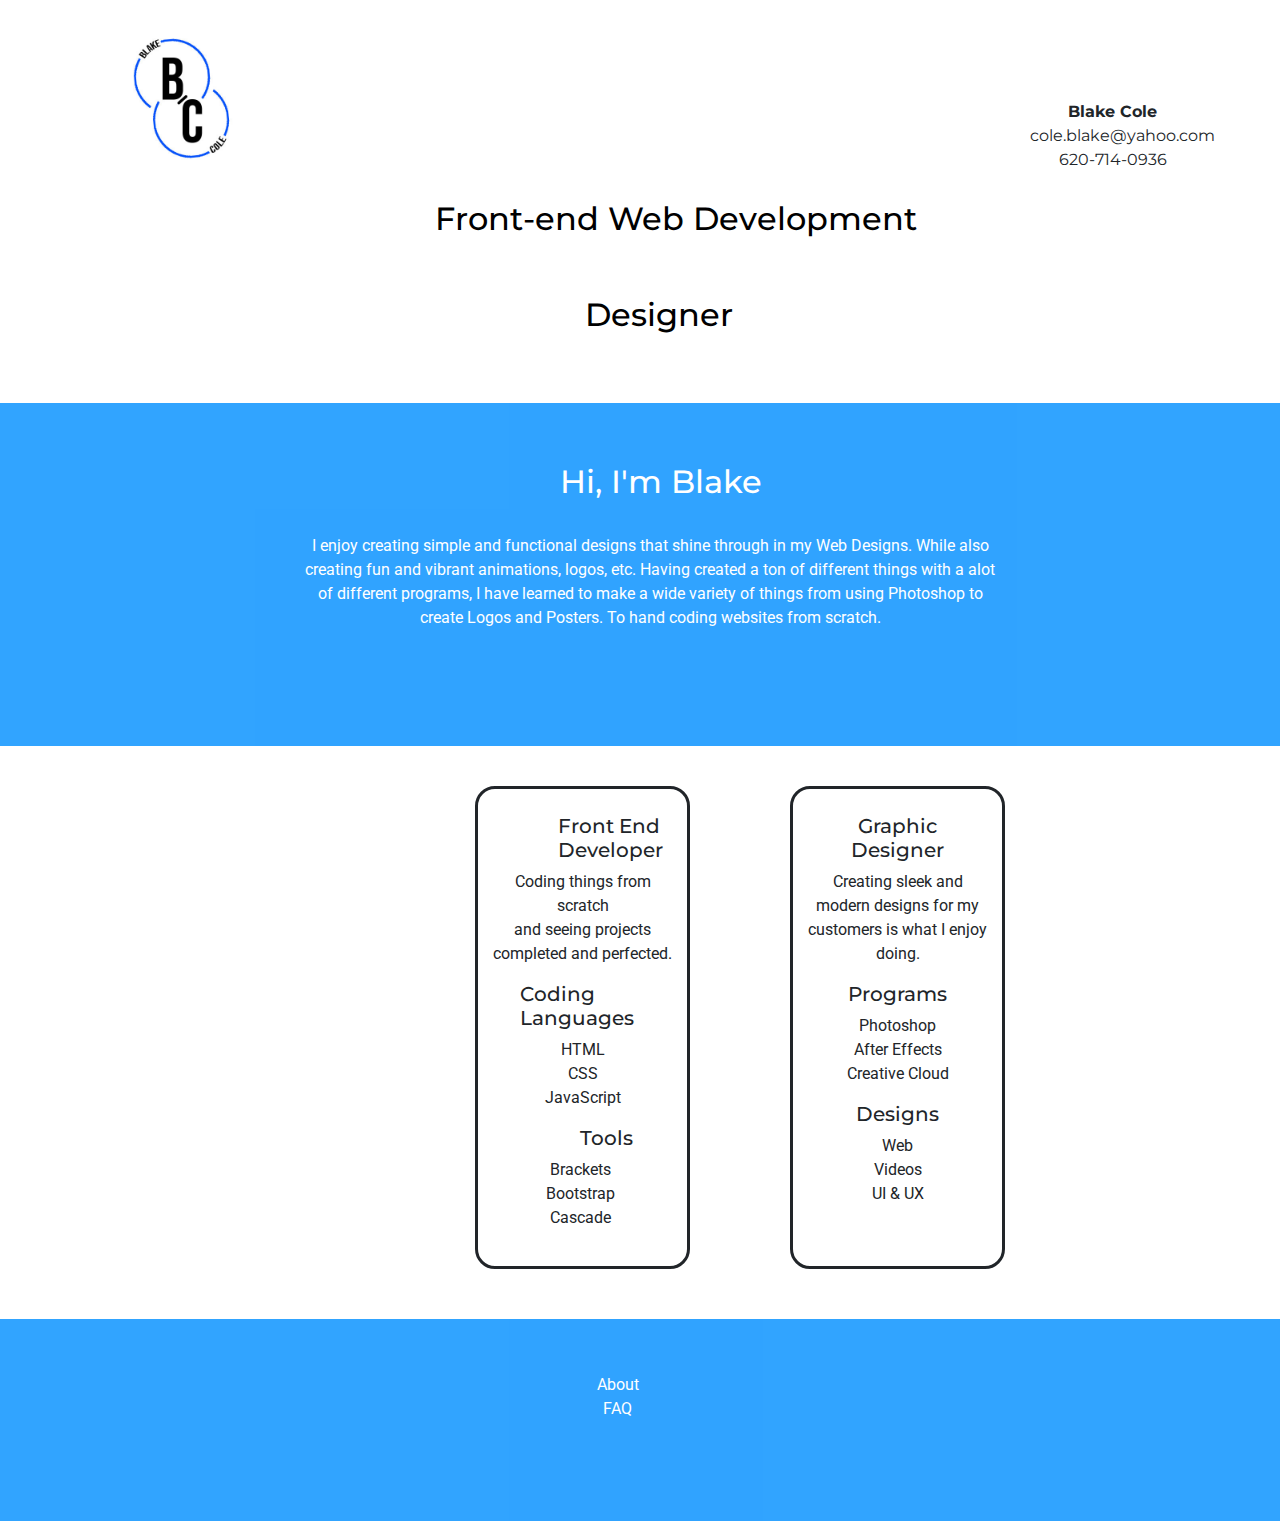
<file: my-site/index.html>
<!DOCTYPE html>
<html lang="en">

<head>
    <!-- Required meta tags -->
    <meta charset="utf-8">
    <meta name="viewport" content="width=device-width, initial-scale=1, shrink-to-fit=no">
    <meta name="description" content="Your Description Goes Here">
    <link rel="icon" href="images/favicon.png" type="image/png" sizes="32x32">
    <link rel="stylesheet" href="css/bootstrap.css">
    <link rel="stylesheet" href="css/styles.css">
    <link rel="stylesheet" href="https://use.fontawesome.com/releases/v5.7.2/css/all.css" integrity="sha384-fnmOCqbTlWIlj8LyTjo7mOUStjsKC4pOpQbqyi7RrhN7udi9RwhKkMHpvLbHG9Sr" crossorigin="anonymous">
    <link href="https://fonts.googleapis.com/css2?family=Montserrat&family=Roboto&display=swap" rel="stylesheet">

    <title>Blake Cole</title>
</head>

<body>

    <!--Begin Header-->
    <div id="header-bkgd">
        <div class="container">
            <div class="row">
                <section class="col-md-6">

                    <div>
                        <a href="index.html">
                            <img id="Logo" src="images/blake_cole_logo.jpg" alt="Blake Cole Logo">
                        </a>
                    </div>
                </section>
                <section class="col-md-6">
                    <div>
                        <nav>
                            
                            <p class="contact-me"><b>Blake Cole </b><br>cole.blake@yahoo.com <br>
                              620-714-0936</p>
                        </nav>
                    </div>
                </section>
            </div>

        </div>






    </div>
    <!--End Header-->
    <!--Begin Content-->
    <!-- <div class="container">
        <div class="row">
            <section class="col-md-12">
                
            </section>
        </div>
    </div>-->

    <div class="container">
        <div class="row">
            <section class="col-md-12">
                <h2> <a href="page-01.html"> Front-end Web Development</a></h2>
            </section>
        </div>
    </div>

    <div class="container">
        <div class="row">
            <section class="col-md-12">
                <h2 id="designer-id"> <a href="page-02.html"> Designer</a></h2>
            </section>
        </div>
    </div>

    <div id="description-block">
        <div class="container">
            <div class="row" class>

                <section class="col-md-12">
                    <h2 class="top-header">Hi, I'm Blake</h2>
                </section>
            </div>
        </div>

        <div class="container">
            <div class="row">
                <section class="col-md-12">
                    <p class="my-description">I enjoy creating simple and functional designs that shine through in my Web Designs. While also creating fun and vibrant animations, logos, etc. Having created a ton of different things with a alot of different programs, I have learned to make a wide variety of things from using Photoshop to create Logos and Posters. To hand coding websites from scratch. </p>
                </section>
            </div>
        </div>
    </div>
<!--
    <div class="container">
        <div class="row">
            <section class="col-md-12">
                <h2 class="second-header">Projects</h2>
            </section>
        </div>
    </div>


    <div class="row" id="project-row-1">
        <div class="column"><a href="page-03.html"><img src="images/Pictures-1/Family-Video-Front.jpg" class="project-1" alt="Project 1"></a> </div>
        
        
      <div class="column"><a href="page-03.html"><img src="images/Pictures-1/Gym-Front.jpg" class="project-1" alt="Project 1"></a> </div>
        <div class="column"><a target="_blank" href="https://www.sacredheartfrontenac.com/"><img src="images/Pictures-1/Sacred-Heart-Front-Picture.jpg" class="project-1" alt="Project 1"></a> </div>
        
    </div>
-->

  

    <div class="row" id="both-columns">
        <div class="col-md-2" id="left-column">
            <h5 class="left-column-header-1">Front End Developer</h5>
            <p class="left-column-body-text">Coding things from scratch <br>
                and seeing projects completed and perfected.</p>
            <h5 class="left-column-header-2">Coding Languages</h5>
            <p class="left-column-body-text-2">HTML <br>
                CSS <br> JavaScript</p>

            <h5 class="left-column-header-3">Tools</h5>
            <p class="left-column-body-text-3">Brackets <br> Bootstrap <br> Cascade</p>
        </div>
        <div class="col-md-2" id="right-column">
            <h5 class="right-column-header-text-1">Graphic<br>Designer</h5>
            <p class="right-column-body-text">Creating sleek and modern designs for my customers is what I enjoy doing.</p>
            <h5 class="right-column-header-2">Programs</h5>
            <p class="right-column-body-text-2">Photoshop <br>
                After Effects <br> Creative Cloud</p>

            <h5 class="right-column-header-3">Designs</h5>
            <p class="right-column-body-text-3">Web <br> Videos <br> UI &amp; UX </p>
        </div>
    </div>
<!--
    <div class="container">
        <div class="row">
            <section class="col-md-12">
                <a href="page-02.html" class="button">Work with me</a>
            </section>
        </div>
    </div>
-->

    <!--End Content-->
    <!--Begin Footer-->
    <footer class="footer-bkgd" id="footer-selector">
        <div class="container">
            <div class="row">
                <section class="col-md-12">
                    <div id="footer-credits-right">
                        <i class="fab fa-facebook-f"></i>
                        <i class="fab fa-twitter"></i>
                        <i class="fab fa-instagram"></i>
                    </div>

                    <div id="footer-credits-right-2">
                        <a href="page-02.html" class="footer-links"><br>About</a>
                        <a href="page-03.html" class="footer-links"><br>FAQ</a>
                        <a href="page-02.html" class="footer-links"><br></a><br>

                    </div>

                    <!--                 <div id="footer-credits-middle">
                        <a href="page-04.html">Information</a>
                        <a href="page-03.html">Members</a>
                        <a href="page-02.html">Benefits</a>

                    </div>-->
                </section>
                <section class="col-md-12">
                    <div id="footer-credits-left">

                        <p></p>

                    </div>

                    <div id="footer-credits-right">


                    </div>
                </section>

                <section class="col-md-12">
                    <div id="footer-credits-left">

                    </div>

                    <div id="footer-credits-right">


                    </div>
                </section>
            </div>
        </div>
    </footer>

    <!-- JavaScript -->
    <!-- jQuery first, then Popper.js, then Bootstrap JS, then Your Own Script -->
    <script src="js/jquery-3.3.1.min.js"></script>
    <script src="js/popper.min.js"></script>
    <script src="js/bootstrap.min.js"></script>
    <script src="js/script.js"></script>
</body>

</html>
</file>
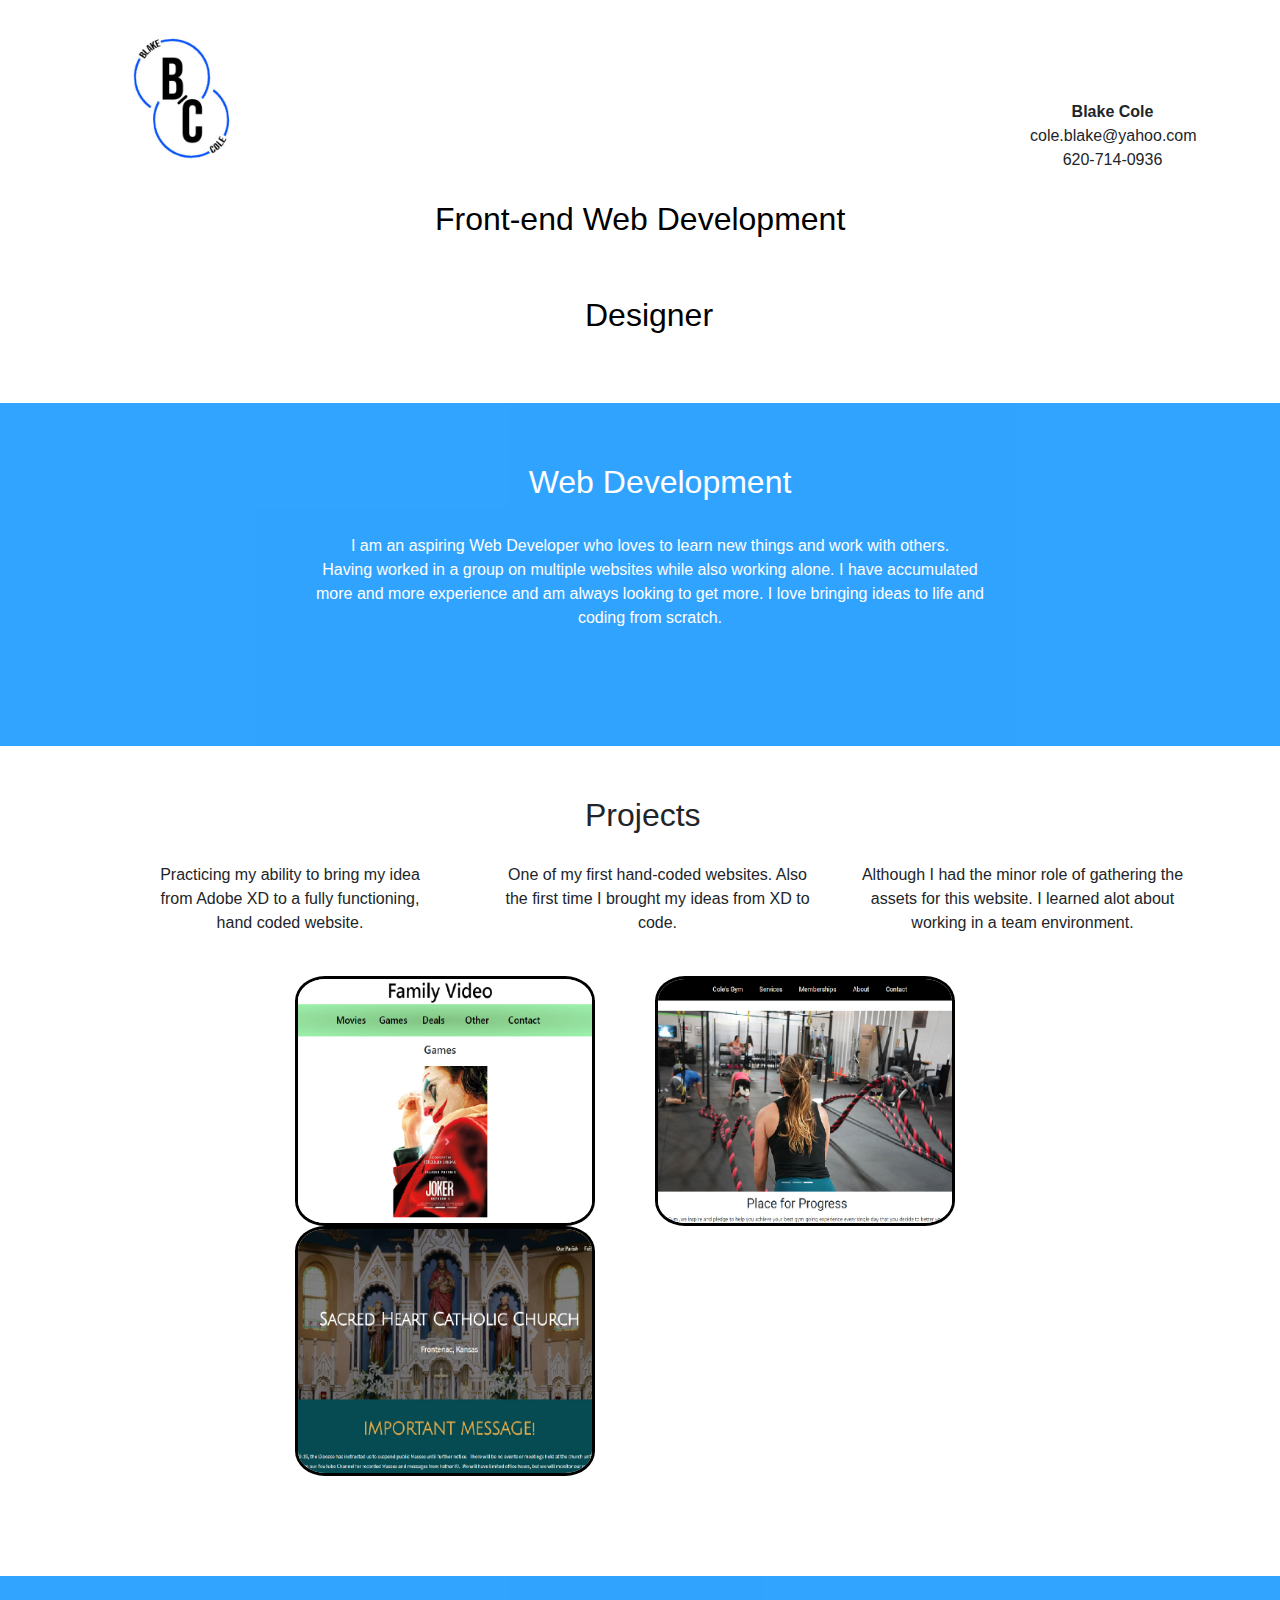
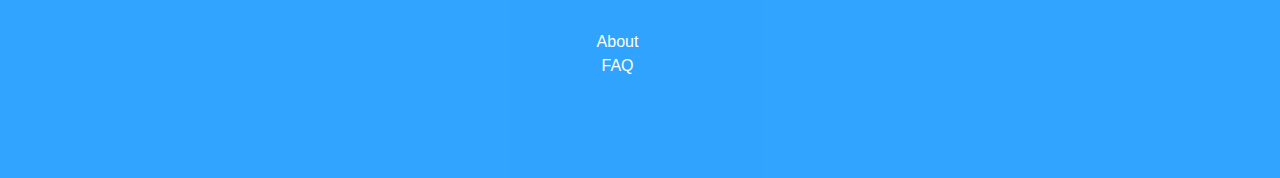
<file: my-site/page-01.html>
<!DOCTYPE html>
<html lang="en">

<head>
    <!-- Required meta tags -->
    <meta charset="utf-8">
    <meta name="viewport" content="width=device-width, initial-scale=1, shrink-to-fit=no">
    <meta name="description" content="Your Description Goes Here">
    <link rel="icon" href="images/favicon.png" type="image/png" sizes="32x32">
    <link rel="stylesheet" href="css/bootstrap.css">
    <link rel="stylesheet" href="css/styles.css">
    <link rel="stylesheet" href="https://use.fontawesome.com/releases/v5.7.2/css/all.css" integrity="sha384-fnmOCqbTlWIlj8LyTjo7mOUStjsKC4pOpQbqyi7RrhN7udi9RwhKkMHpvLbHG9Sr" crossorigin="anonymous">
    <title>Blake Cole</title>
</head>

<body>

    <!--Begin Header-->
    <div id="header-bkgd">
        <div class="container">
            <div class="row">
                <section class="col-md-6">

                    <div>
                        <a href="index.html">
                            <img id="Logo" src="images/blake_cole_logo.jpg" alt="Blake Cole Logo">
                        </a>
                    </div>
                </section>
               <section class="col-md-6">
                    <div>
                        <nav>
                            <p class="contact-me"><b>Blake Cole </b>cole.blake@yahoo.com <br>
                              620-714-0936</p>
                        </nav>
                    </div>
                </section>
            </div>









        </div>






    </div>
    <!--End Header-->
    <!--Begin Content-->
    <!-- <div class="container">
        <div class="row">
            <section class="col-md-12">
                
            </section>
        </div>
    </div>-->

    <div class="container">
        <div class="row">
            <section class="col-md-12">
                <h2> <a href="page-01.html"> Front-end Web Development</a></h2>
            </section>
        </div>
    </div>

    <div class="container">
        <div class="row">
            <section class="col-md-12">
                <h2 id="designer-id"> <a href="page-02.html"> Designer</a></h2>
            </section>
        </div>
    </div>

    <div id="description-block">
        <div class="container">
            <div class="row" class>

                <section class="col-md-12">
                    <h2 class="top-header-page-2">Web Development</h2>
                </section>
            </div>
        </div>

        <div class="container">
            <div class="row">
                <section class="col-md-12">
                    <p class="my-description">I am an aspiring Web Developer who loves to learn new things and work with others. <br>Having worked in a group on multiple websites while also working alone. I have accumulated more and more experience and am always looking to get more. I love bringing ideas to life and coding from scratch.</p>
                </section>
            </div>
        </div>
    </div>
    <div class="container">
        <div class="row">
            <section class="col-md-12">
                <h2 class="second-header">Projects</h2>
            </section>
        </div>
    </div>

    <div class="container">
        <div class="row">
            <section class="col-md-4" id="web-description-text-1">
                <p>Practicing my ability to bring my idea from Adobe XD to a fully functioning,<br>hand coded website.</p>
            </section>
            <section class="col-md-4" id="web-description-text-2">
                <p>One of my first hand-coded websites. Also  the first time I brought my ideas from XD to code.</p>
            </section>
            <section class="col-md-4" id="web-description-text-3">
                <p>Although I had the minor role of gathering the assets for this website. I learned alot about working in a team environment.</p>
            </section>
        </div>
    </div>


    <div class="row" id="project-row-1">
        <div class="column"><a href="page-03.html"><img src="images/Pictures-1/Family-Video-Front.jpg" class="project-1" alt="Project 1"></a> </div>


        <div class="column"><a href="page-04.html"><img src="images/Pictures-1/Gym-Front.jpg" class="project-1" alt="Project 1"></a> </div>
        <div class="column"><a target="_blank" href="https://www.sacredheartfrontenac.com/"><img src="images/Pictures-1/Sacred-Heart-Front-Picture.jpg" class="project-1" alt="Project 1"></a> </div>

    </div>


    <!--
    <div class="row" id="both-columns">
        <div class="col-md-2" id="left-column">
            <h5 class="left-column-header-1">Front End Developer</h5>
            <p class="left-column-body-text">Coding things from scratch <br>
                and seeing projects completed and perfected.</p>
            <h5 class="left-column-header-2">Coding Languages</h5>
            <p class="left-column-body-text-2">HTML <br>
                CSS <br> JavaScript</p>

            <h5 class="left-column-header-3">Tools</h5>
            <p class="left-column-body-text-3">Brackets <br> Bootstrap <br> Cascade</p>
        </div>
        <div class="col-md-2" id="right-column">
            <h5 class="right-column-header-text-1">Graphic Designer</h5>
            <p class="right-column-body-text">Creating sleek and modern designs for my customers is what I enjoy doing.</p>
            <h5 class="right-column-header-2">Programs</h5>
            <p class="right-column-body-text-2">Photoshop <br>
                Illustrator <br> Creative Cloud</p>

            <h5 class="right-column-header-3">Designs</h5>
            <p class="right-column-body-text-3">Web <br> Logos <br> UI &amp; UX </p>
        </div>
    </div>
    <div class="container">
        <div class="row">
            <section class="col-md-12">
                <a href="page-02.html" class="button">Work with me</a>
            </section>
        </div>
    </div>
-->

    <!--End Content-->
    <!--Begin Footer-->
    <footer class="footer-bkgd" id="footer-selector">
        <div class="container">
            <div class="row">
                <section class="col-md-12">
                    <div id="footer-credits-right">
                        <i class="fab fa-facebook-f"></i>
                        <i class="fab fa-twitter"></i>
                        <i class="fab fa-instagram"></i>
                    </div>

                    <div id="footer-credits-right-2">
                        <a href="page-02.html" class="footer-links"><br>About</a>
                        <a href="page-03.html" class="footer-links"><br>FAQ</a>
                        <a href="page-02.html" class="footer-links"><br></a><br>

                    </div>

                    <!--                 <div id="footer-credits-middle">
                        <a href="page-04.html">Information</a>
                        <a href="page-03.html">Members</a>
                        <a href="page-02.html">Benefits</a>

                    </div>-->
                </section>
                <section class="col-md-12">
                    <div id="footer-credits-left">

                        <p></p>

                    </div>

                    <div id="footer-credits-right">


                    </div>
                </section>

                <section class="col-md-12">
                    <div id="footer-credits-left">

                    </div>

                    <div id="footer-credits-right">


                    </div>
                </section>
            </div>
        </div>
    </footer>

    <!-- JavaScript -->
    <!-- jQuery first, then Popper.js, then Bootstrap JS, then Your Own Script -->
    <script src="js/jquery-3.3.1.min.js"></script>
    <script src="js/popper.min.js"></script>
    <script src="js/bootstrap.min.js"></script>
    <script src="js/script.js"></script>
</body>

</html>
</file>
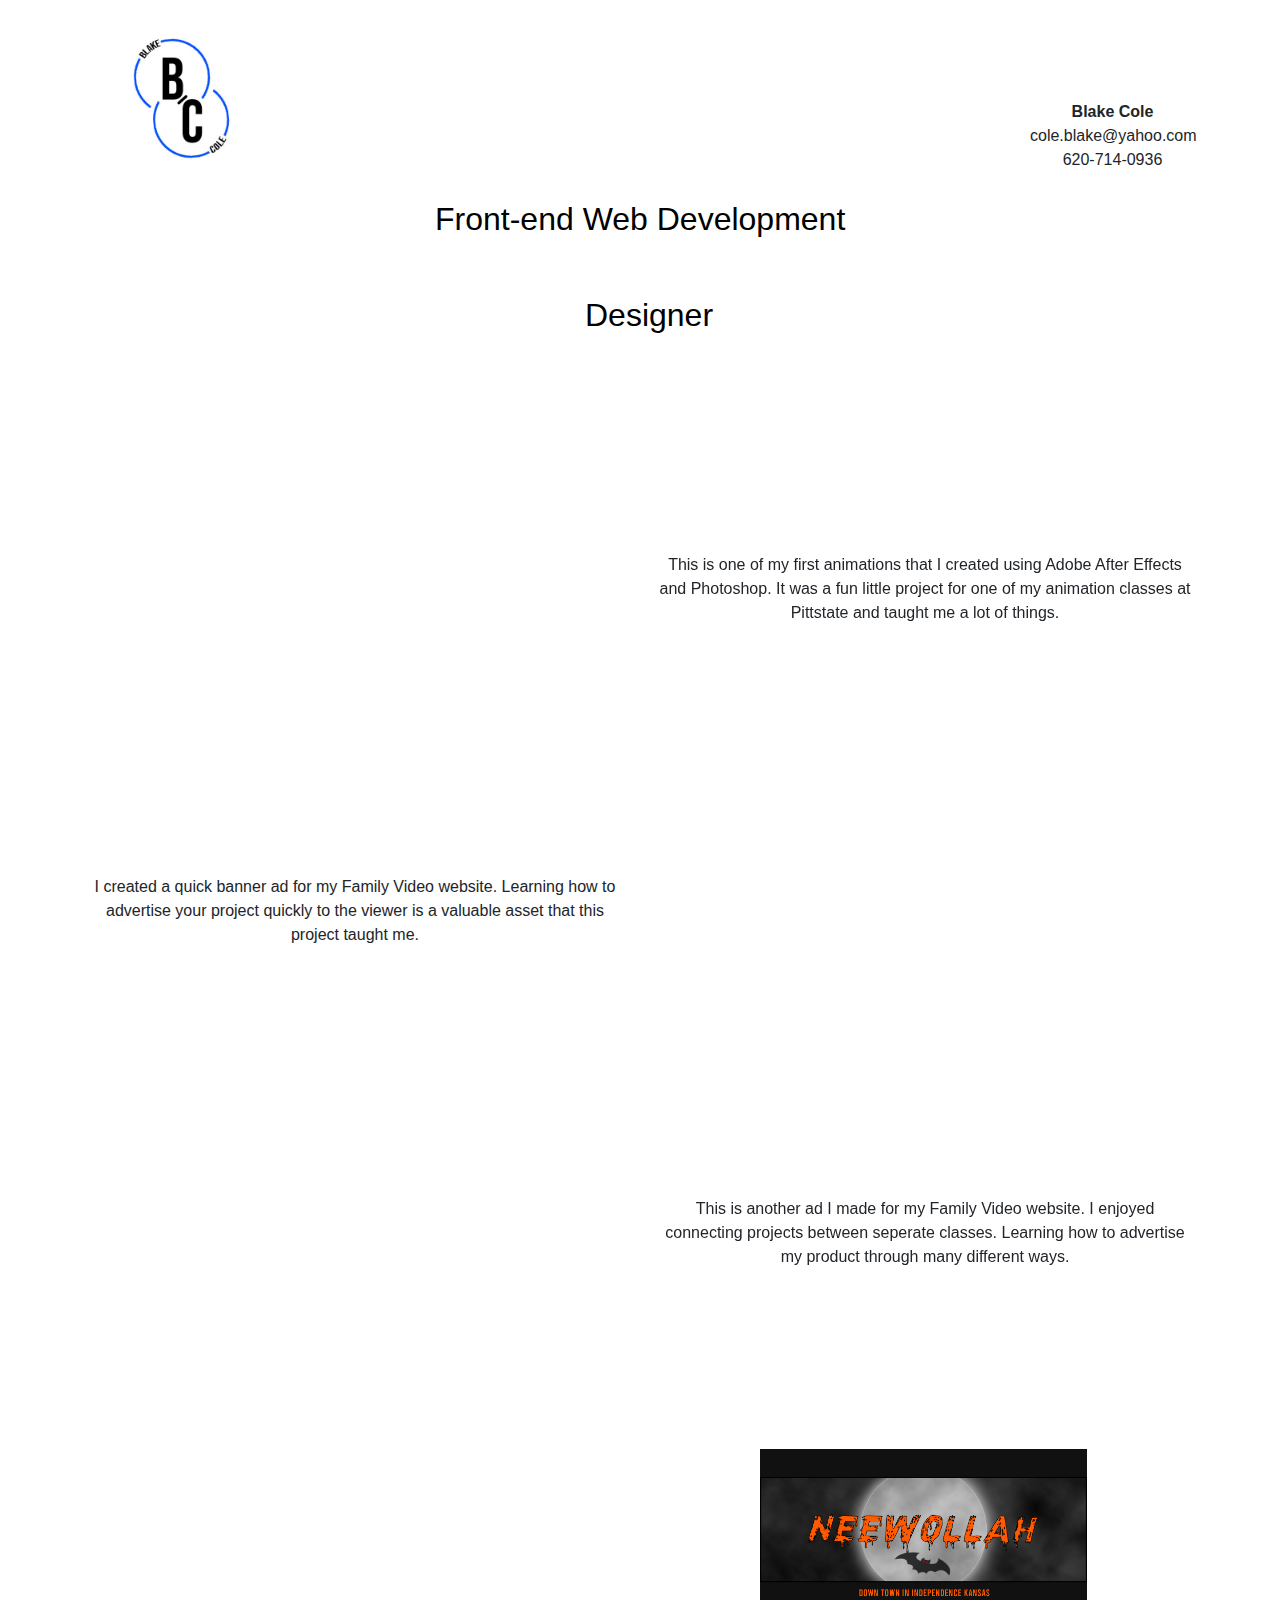
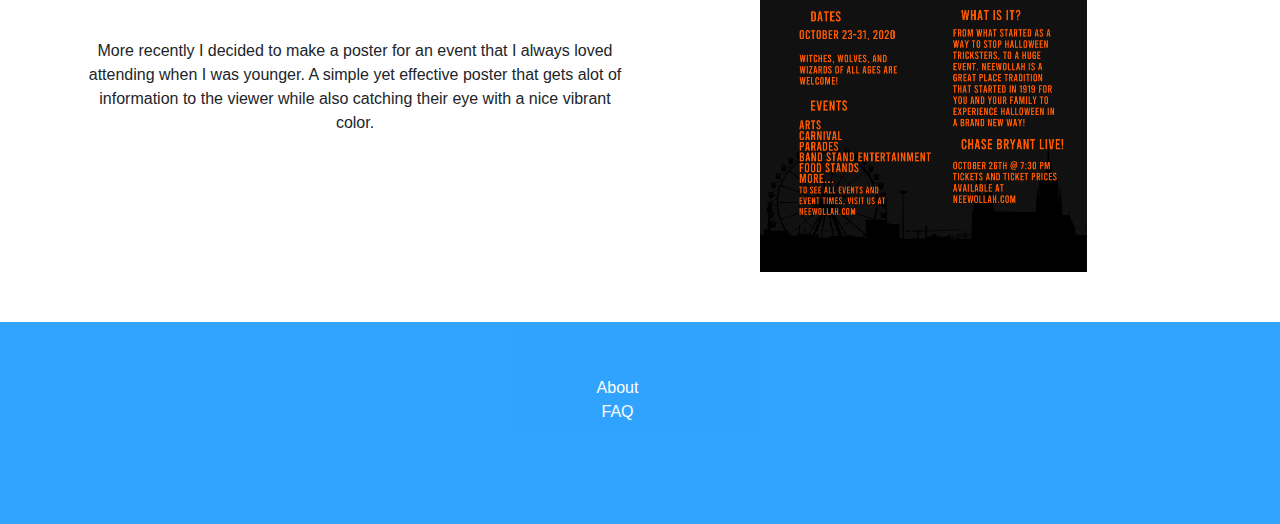
<file: my-site/page-02.html>
<!DOCTYPE html>
<html lang="en">

<head>
    <!-- Required meta tags -->
    <meta charset="utf-8">
    <meta name="viewport" content="width=device-width, initial-scale=1, shrink-to-fit=no">
    <meta name="description" content="Your Description Goes Here">
    <link rel="icon" href="images/favicon.png" type="image/png" sizes="32x32">
    <link rel="stylesheet" href="css/bootstrap.css">
    <link rel="stylesheet" href="css/styles.css">
    <link rel="stylesheet" href="https://use.fontawesome.com/releases/v5.7.2/css/all.css" integrity="sha384-fnmOCqbTlWIlj8LyTjo7mOUStjsKC4pOpQbqyi7RrhN7udi9RwhKkMHpvLbHG9Sr" crossorigin="anonymous">
    <title>Blake Cole</title>
</head>

<body>

    <!--Begin Header-->
    <div id="header-bkgd">
        <div class="container">
            <div class="row">
                <section class="col-md-6">

                    <div>
                        <a href="index.html">
                            <img id="Logo" src="images/blake_cole_logo.jpg" alt="Blake Cole Logo">
                        </a>
                    </div>
                </section>
               <section class="col-md-6">
                    <div>
                        <nav>
                            <p class="contact-me"><b>Blake Cole </b>cole.blake@yahoo.com <br>
                              620-714-0936</p>
                        </nav>
                    </div>
                </section>
            </div>









        </div>






    </div>
    <!--End Header-->
    <!--Begin Content-->
    <div class="container">
        <div class="row">
            <section class="col-md-12">
                <h2> <a href="page-01.html"> Front-end Web Development</a></h2>
            </section>
        </div>
    </div>

    <div class="container">
        <div class="row">
            <section class="col-md-12">
                <h2 id="designer-id"> <a href="page-02.html"> Designer</a></h2>
            </section>
        </div>
    </div>
    <!--End Content-->
    


    <div class="container" id="designer-row-1">
        <div class="row">
            <section class="col-md-6">
                <iframe width="560" height="315" src="https://www.youtube.com/embed/Dhcd8EVIAko" frameborder="0" allow="accelerometer; autoplay; encrypted-media; gyroscope; picture-in-picture" allowfullscreen></iframe>

            </section>


            <section class="col-md-6">
                <p class="designer-text-column-1">This is one of my first animations that I created using Adobe After Effects and Photoshop. It was a fun little project for one of my animation classes at Pittstate and taught me a lot of things.</p>
            </section>

        </div>
        </div>

        <div class="container" id="designer-row-2">
            <div class="row">
                <section class="col-md-6">
                    <p class="designer-text-column-2">I created a quick banner ad for my Family Video website. Learning how to advertise your project quickly to the viewer is a valuable asset that this project taught me.</p>
                </section>


                <section class="col-md-6">
                    <iframe width="560" height="315" src="https://www.youtube.com/embed/VhrGpx28FXM" frameborder="0" allow="accelerometer; autoplay; encrypted-media; gyroscope; picture-in-picture" allowfullscreen></iframe>
                </section>

            </div>



        </div>
    
            <div class="container" id="designer-bottom-row">
            <div class="row">
                <section class="col-md-6">
<iframe width="560" height="315" src="https://www.youtube.com/embed/Q_QK3U9bhZQ" frameborder="0" allow="accelerometer; autoplay; encrypted-media; gyroscope; picture-in-picture" allowfullscreen></iframe>
                </section>


                <section class="col-md-6">
                <p class="designer-text-column-3">This is another ad I made for my Family Video website. I enjoyed connecting projects between seperate classes. Learning how to advertise my product through many different ways. </p>
                </section>

            </div>



        </div>
    
        <div class="container"> 
   <div class="row">
      <section class="col-md-6">
         <p class="designer-text-column-4">More recently I decided to make a poster for an event that I always loved attending when I was younger. A simple yet effective poster that gets alot of information to the viewer while also catching their eye with a nice vibrant color.</p>
      </section>
          <section class="col-md-6">
         <img src="images/Pictures-1/Neewollah-Poster.png" alt="Neewollah-Poster" class="Neewollah">
      </section>
   </div> 
</div>

    
     <!--Begin Footer-->
    <footer class="footer-bkgd" id="footer-selector">
        <div class="container">
            <div class="row">
                <section class="col-md-12">
                    <div id="footer-credits-right">
                        <i class="fab fa-facebook-f"></i>
                        <i class="fab fa-twitter"></i>
                        <i class="fab fa-instagram"></i>
                    </div>

                    <div id="footer-credits-right-2">
                        <a href="page-02.html" class="footer-links"><br>About</a>
                        <a href="page-03.html" class="footer-links"><br>FAQ</a>
                        <a href="page-02.html" class="footer-links"><br></a><br>

                    </div>

                    <!--                 <div id="footer-credits-middle">
                        <a href="page-04.html">Information</a>
                        <a href="page-03.html">Members</a>
                        <a href="page-02.html">Benefits</a>

                    </div>-->
                </section>
                <section class="col-md-12">
                    <div id="footer-credits-left">

                        <p></p>

                    </div>

                    <div id="footer-credits-right">


                    </div>
                </section>

                <section class="col-md-12">
                    <div id="footer-credits-left">

                    </div>

                    <div id="footer-credits-right">


                    </div>
                </section>
            </div>
        </div>
    </footer>
    
        <!-- JavaScript -->
        <!-- jQuery first, then Popper.js, then Bootstrap JS, then Your Own Script -->
        <script src="js/jquery-3.3.1.min.js"></script>
        <script src="js/popper.min.js"></script>
        <script src="js/bootstrap.min.js"></script>
        <script src="js/script.js"></script>
</body>

</html>
</file>
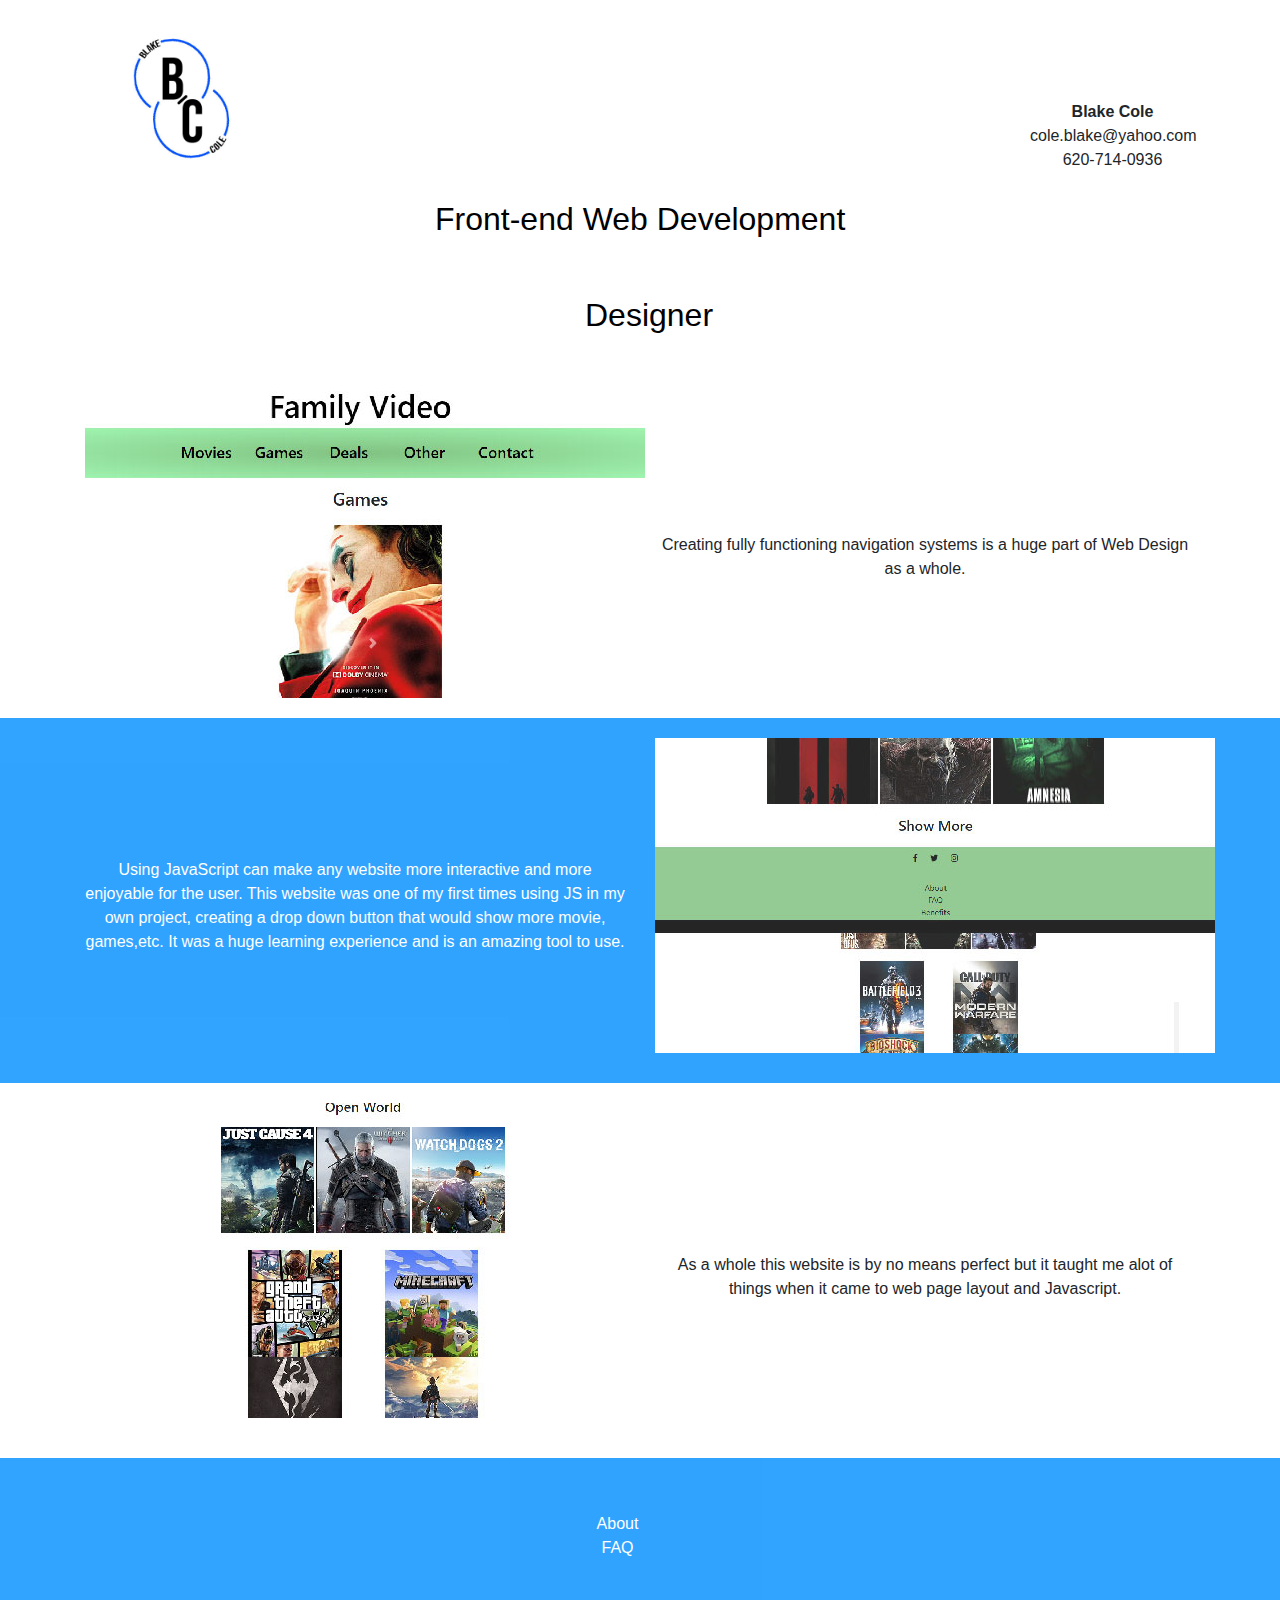
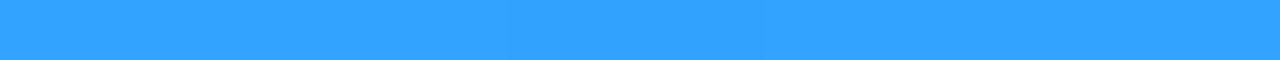
<file: my-site/page-03.html>
<!DOCTYPE html>
<html lang="en">

<head>
    <!-- Required meta tags -->
    <meta charset="utf-8">
    <meta name="viewport" content="width=device-width, initial-scale=1, shrink-to-fit=no">
    <meta name="description" content="Your Description Goes Here">
    <link rel="icon" href="images/favicon.png" type="image/png" sizes="32x32">
    <link rel="stylesheet" href="css/bootstrap.css">
    <link rel="stylesheet" href="css/styles.css">
    <link rel="stylesheet" href="https://use.fontawesome.com/releases/v5.7.2/css/all.css" integrity="sha384-fnmOCqbTlWIlj8LyTjo7mOUStjsKC4pOpQbqyi7RrhN7udi9RwhKkMHpvLbHG9Sr" crossorigin="anonymous">
    <title>Blake Cole</title>
</head>

<body>

    <!--Begin Header-->
    <div id="header-bkgd">
        <div class="container">
            <div class="row">
                <section class="col-md-6">

                    <div>
                        <a href="index.html">
                            <img id="Logo" src="images/blake_cole_logo.jpg" alt="Blake Cole Logo">
                        </a>
                    </div>
                </section>
               <section class="col-md-6">
                    <div>
                        <nav>
                            <p class="contact-me"><b>Blake Cole </b>cole.blake@yahoo.com <br>
                              620-714-0936</p>
                        </nav>
                    </div>
                </section>
            </div>









        </div>






    </div>
    <!--End Header-->
    <!--Begin Content-->
    <div class="container">
        <div class="row">
            <section class="col-md-12">
                <h2> <a href="page-01.html"> Front-end Web Development</a></h2>
            </section>
        </div>
    </div>

    <div class="container">
        <div class="row">
            <section class="col-md-12">
                <h2 id="designer-id"> <a href="page-02.html"> Designer</a></h2>
            </section>
        </div>
    </div>
    <!--End Content-->

    <div class="container" id="web-row-1">
        <div class="row">
            <section class="col-md-6">
                <img src="images/Pictures-1/Family-1.jpg" alt="Family 01" class="web-column-picture-1">
            </section>


            <section class="col-md-6">
                <p class="web-text-column-1">Creating fully functioning navigation systems is a huge part of Web Design as a whole. </p>
            </section>

        </div>



    </div>

    <div id="description-block-2">
        <div class="container" id="designer-row-2">
            <div class="row" id="web-background">
                <section class="col-md-6">
                    <p class="web-text-column-2">Using JavaScript can make any website more interactive and more enjoyable for the user. This website was one of my first times using JS in my own project, creating a drop down button that would show more movie, games,etc. It was a huge learning experience and is an amazing tool to use. </p>
                </section>


                <section class="col-md-6">
                    <img src="images/Pictures-1/Family-3.jpg" class="web-column-picture-2">
                </section>

            </div>



        </div>
    </div>

    <div class="container" id="web-row-1">
        <div class="row" id="web-row-0">
            <section class="col-md-6">
                <img src="images/Pictures-1/Family-4.jpg" class="web-column-picture-1">
            </section>


            <section class="col-md-6">
                <p class="web-text-column-1">As a whole this website is by no means perfect but it taught me alot of things when it came to web page layout and Javascript. </p>
            </section>

        </div>



    </div>

    <!--Begin Footer-->
    <footer class="footer-bkgd" id="footer-selector">
        <div class="container">
            <div class="row">
                <section class="col-md-12">
                    <div id="footer-credits-right">
                        <i class="fab fa-facebook-f"></i>
                        <i class="fab fa-twitter"></i>
                        <i class="fab fa-instagram"></i>
                    </div>

                    <div id="footer-credits-right-2">
                        <a href="page-02.html" class="footer-links"><br>About</a>
                        <a href="page-03.html" class="footer-links"><br>FAQ</a>
                        <a href="page-02.html" class="footer-links"><br></a><br>

                    </div>

                    <!--                 <div id="footer-credits-middle">
                        <a href="page-04.html">Information</a>
                        <a href="page-03.html">Members</a>
                        <a href="page-02.html">Benefits</a>

                    </div>-->
                </section>
                <section class="col-md-12">
                    <div id="footer-credits-left">

                        <p></p>

                    </div>

                    <div id="footer-credits-right">


                    </div>
                </section>

                <section class="col-md-12">
                    <div id="footer-credits-left">

                    </div>

                    <div id="footer-credits-right">


                    </div>
                </section>
            </div>
        </div>
    </footer>
    <!-- JavaScript -->
    <!-- jQuery first, then Popper.js, then Bootstrap JS, then Your Own Script -->
    <script src="js/jquery-3.3.1.min.js"></script>
    <script src="js/popper.min.js"></script>
    <script src="js/bootstrap.min.js"></script>
    <script src="js/script.js"></script>
</body>

</html>
</file>
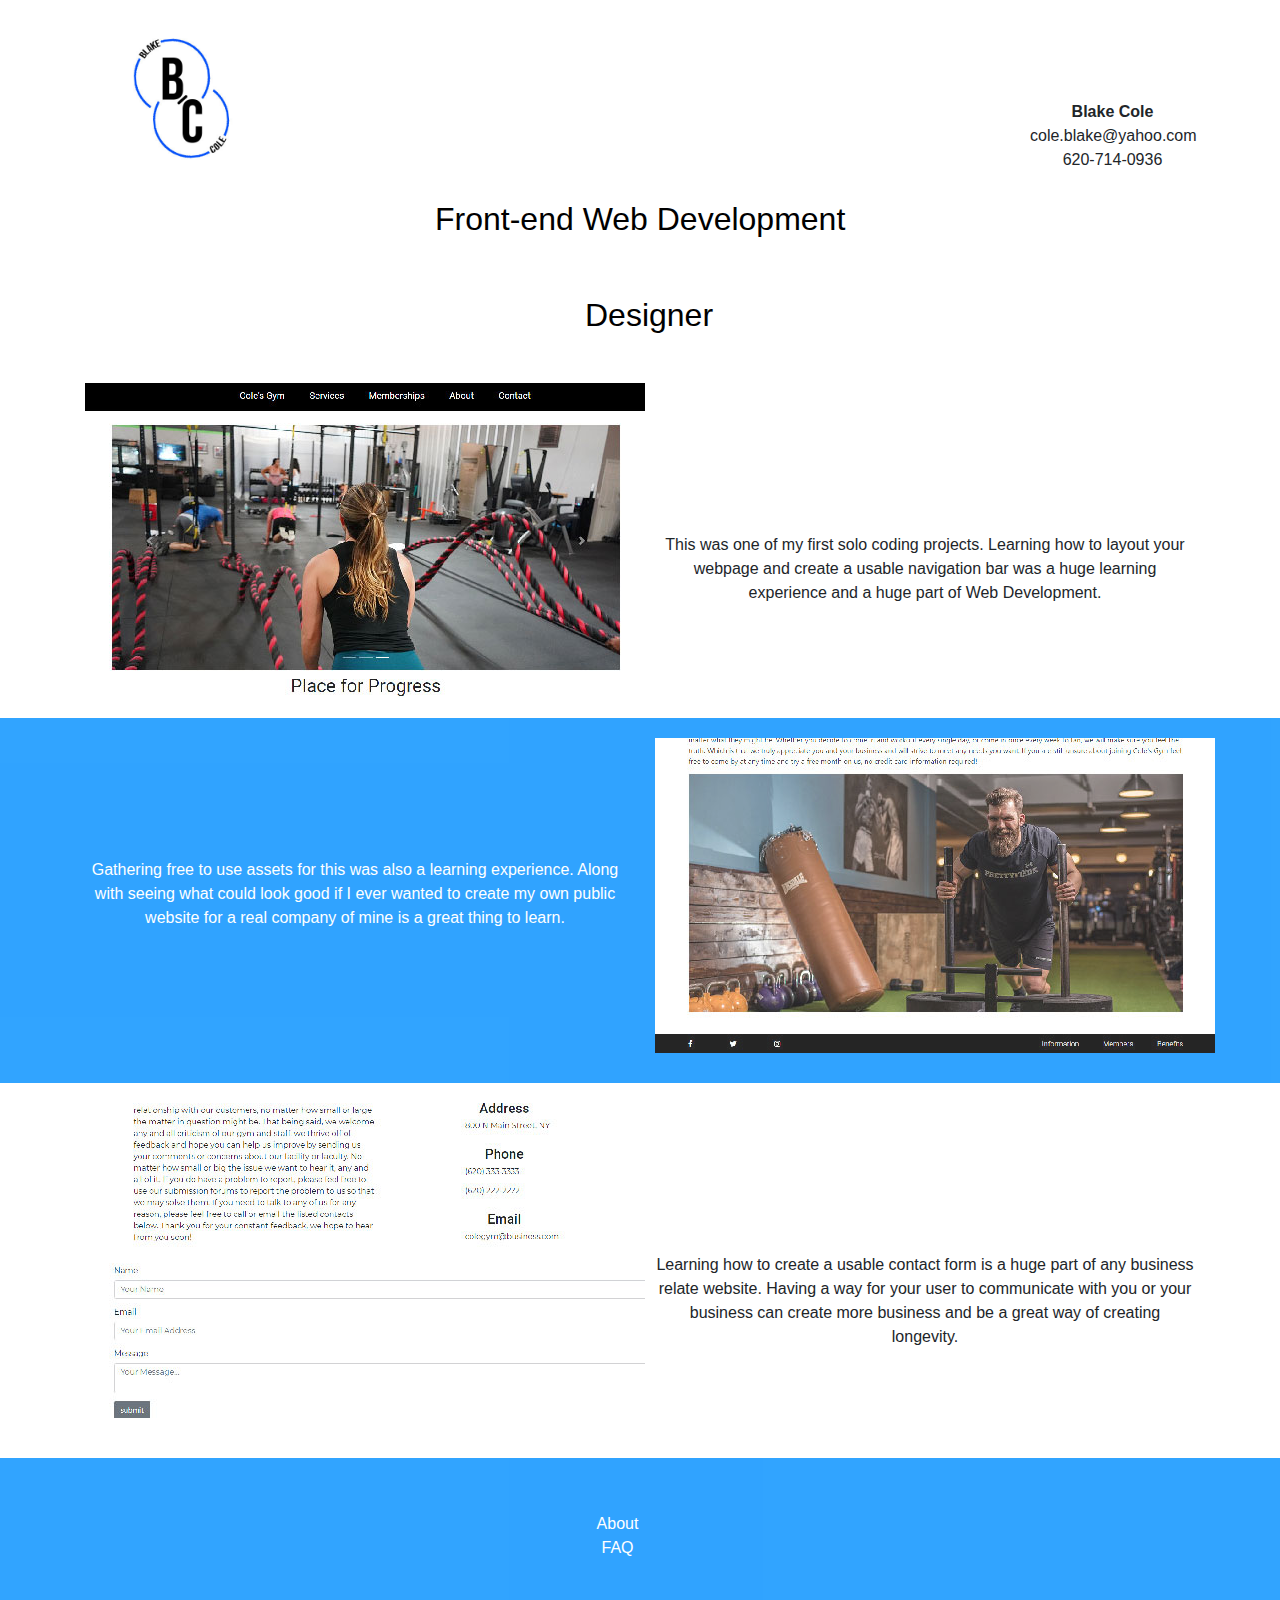
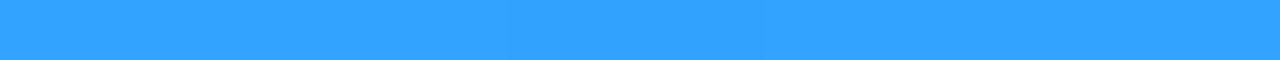
<file: my-site/page-04.html>
<!DOCTYPE html>
<html lang="en">

<head>
    <!-- Required meta tags -->
    <meta charset="utf-8">
    <meta name="viewport" content="width=device-width, initial-scale=1, shrink-to-fit=no">
    <meta name="description" content="Your Description Goes Here">
    <link rel="icon" href="images/favicon.png" type="image/png" sizes="32x32">
    <link rel="stylesheet" href="css/bootstrap.css">
    <link rel="stylesheet" href="css/styles.css">
    <link rel="stylesheet" href="https://use.fontawesome.com/releases/v5.7.2/css/all.css" integrity="sha384-fnmOCqbTlWIlj8LyTjo7mOUStjsKC4pOpQbqyi7RrhN7udi9RwhKkMHpvLbHG9Sr" crossorigin="anonymous">
    <title>Blake Cole</title>
</head>

<body>
    
<!--Begin Header-->
<div id="header-bkgd">
    <div class="container">
        <div class="row">
            <section class="col-md-6">

                <div>
                    <a href="index.html">
                    <img id="Logo" src="images/blake_cole_logo.jpg" alt="Blake Cole Logo">
                </a>
                </div>
            </section>
               <section class="col-md-6">
                    <div>
                        <nav>
                            <p class="contact-me"><b>Blake Cole </b>cole.blake@yahoo.com <br>
                              620-714-0936</p>
                        </nav>
                    </div>
                </section>
        </div>









    </div>






</div>
<!--End Header-->
    <!--Begin Content-->
    <div class="container">
        <div class="row">
            <section class="col-md-12">
                <h2> <a href="page-01.html"> Front-end Web Development</a></h2>
            </section>
        </div>
    </div>
    
        <div class="container">
        <div class="row">
            <section class="col-md-12">
                <h2 id="designer-id"> <a href="page-02.html"> Designer</a></h2>
            </section>
        </div>
    </div>
    <!--End Content-->
    
        <div class="container" id="web-row-1">
        <div class="row">
            <section class="col-md-6">
                <img src="images/Pictures-1/Gym-1.jpg" class="web-column-picture-1">
            </section>


            <section class="col-md-6">
                <p class="web-text-column-1">This was one of my first solo coding projects. Learning how to layout your webpage and create a usable navigation bar was a huge learning experience and a huge part of Web Development. </p>
            </section>

        </div>



    </div>

    <div id="description-block-2">
        <div class="container" id="designer-row-2">
            <div class="row" id="web-background">
                <section class="col-md-6">
                    <p class="web-text-column-2">Gathering free to use assets for this was also a learning experience. Along with seeing what could look good if I ever wanted to create my own public website for a real company of mine is a great thing to learn. </p>
                </section>


                <section class="col-md-6">
                    <img src="images/Pictures-1/Gym-2.jpg" class="web-column-picture-2">
                </section>

            </div>



        </div>
    </div>

    <div class="container" id="web-row-1">
        <div class="row" id="web-row-0">
            <section class="col-md-6">
                <img src="images/Pictures-1/Gym-3.jpg" class="web-column-picture-1">
            </section>


            <section class="col-md-6">
                <p class="web-text-column-1">Learning how to create a usable contact form is a huge part of any business relate website. Having a way for your user to communicate with you or your business can create more business and be a great way of creating longevity. </p>
            </section>

        </div>



    </div>

    <!--Begin Footer-->
    <footer class="footer-bkgd" id="footer-selector">
        <div class="container">
            <div class="row">
                <section class="col-md-12">
                    <div id="footer-credits-right">
                        <i class="fab fa-facebook-f"></i>
                        <i class="fab fa-twitter"></i>
                        <i class="fab fa-instagram"></i>
                    </div>

                    <div id="footer-credits-right-2">
                        <a href="page-02.html" class="footer-links"><br>About</a>
                        <a href="page-03.html" class="footer-links"><br>FAQ</a>
                        <a href="page-02.html" class="footer-links"><br></a><br>

                    </div>

                    <!--                 <div id="footer-credits-middle">
                        <a href="page-04.html">Information</a>
                        <a href="page-03.html">Members</a>
                        <a href="page-02.html">Benefits</a>

                    </div>-->
                </section>
                <section class="col-md-12">
                    <div id="footer-credits-left">

                        <p></p>

                    </div>

                    <div id="footer-credits-right">


                    </div>
                </section>

                <section class="col-md-12">
                    <div id="footer-credits-left">

                    </div>

                    <div id="footer-credits-right">


                    </div>
                </section>
            </div>
        </div>
    </footer>

    <!-- JavaScript -->
    <!-- jQuery first, then Popper.js, then Bootstrap JS, then Your Own Script -->
    <script src="js/jquery-3.3.1.min.js"></script>
    <script src="js/popper.min.js"></script>
    <script src="js/bootstrap.min.js"></script>
    <script src="js/script.js"></script>
</body>

</html>
</file>
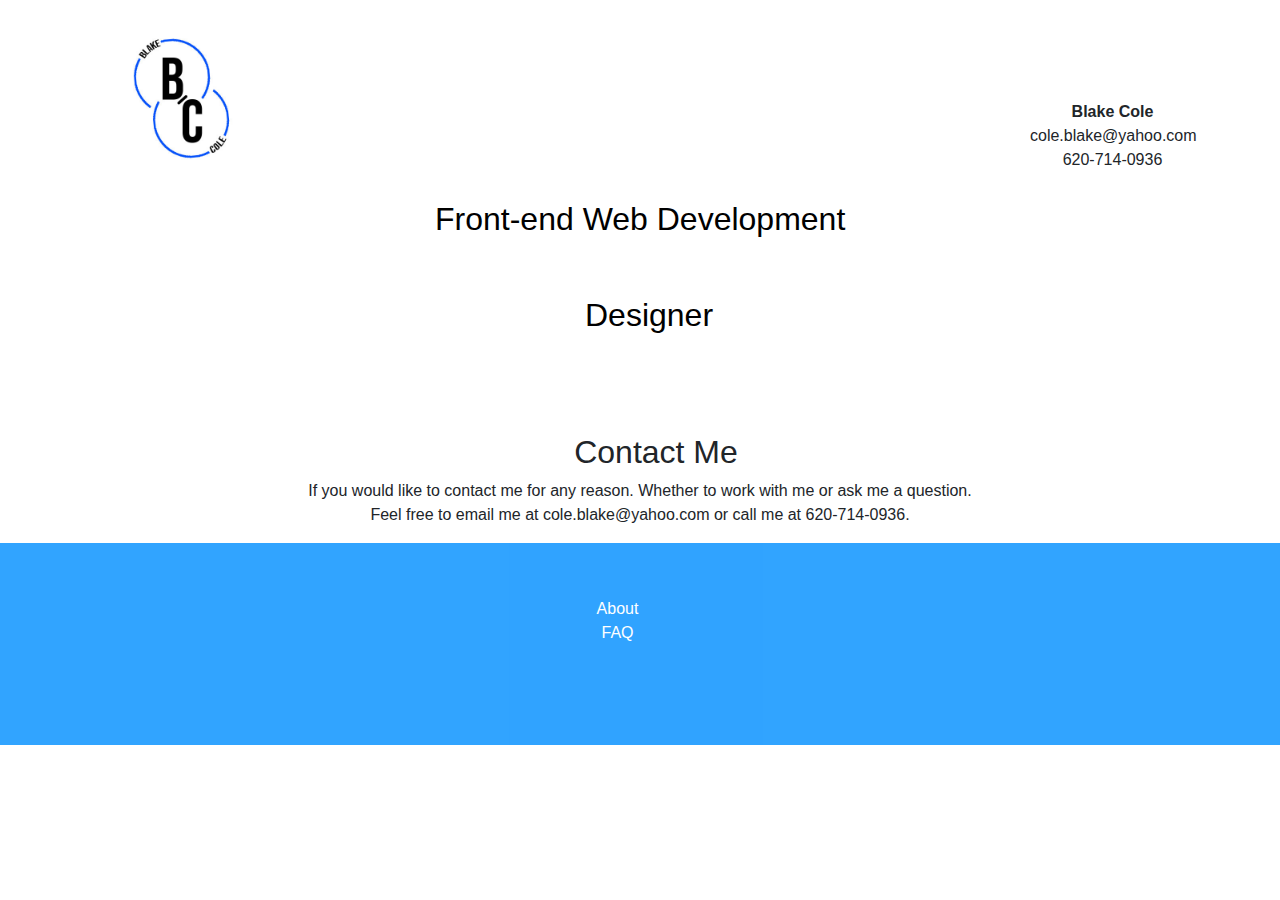
<file: my-site/page-05.html>
<!DOCTYPE html>
<html lang="en">

<head>
    <!-- Required meta tags -->
    <meta charset="utf-8">
    <meta name="viewport" content="width=device-width, initial-scale=1, shrink-to-fit=no">
    <meta name="description" content="Your Description Goes Here">
    <link rel="icon" href="images/favicon.png" type="image/png" sizes="32x32">
    <link rel="stylesheet" href="css/bootstrap.css">
    <link rel="stylesheet" href="css/styles.css">
    <link rel="stylesheet" href="https://use.fontawesome.com/releases/v5.7.2/css/all.css" integrity="sha384-fnmOCqbTlWIlj8LyTjo7mOUStjsKC4pOpQbqyi7RrhN7udi9RwhKkMHpvLbHG9Sr" crossorigin="anonymous">
    <title>Blake Cole</title>
</head>

<body>

    <!--Begin Header-->
    <div id="header-bkgd">
        <div class="container">
            <div class="row">
                <section class="col-md-6">

                    <div>
                        <a href="index.html">
                            <img id="Logo" src="images/blake_cole_logo.jpg" alt="Blake Cole Logo">
                        </a>
                    </div>
                </section>
               <section class="col-md-6">
                    <div>
                        <nav>
                            
                            <p class="contact-me"><b>Blake Cole </b>cole.blake@yahoo.com <br>
                              620-714-0936</p>
                        </nav>
                    </div>
                </section>
            </div>









        </div>






    </div>
    <!--End Header-->
    <!--Begin Content-->
    <div class="container">
        <div class="row">
            <section class="col-md-12">
                <h2> <a href="page-01.html"> Front-end Web Development</a></h2>
            </section>
        </div>
    </div>

    <div class="container">
        <div class="row">
            <section class="col-md-12">
                <h2 id="designer-id"> <a href="page-02.html"> Designer</a></h2>
            </section>
        </div>
    </div>
    <!--End Content-->

    <div class="container">
        <div class="row">
            <section class="col-md-12">
                <h2 id="contact-me-header">Contact Me</h2>
            </section>
        </div>
    </div>

    <div class="container">
        <div class="row">
            <section class="col-md-12">
                <p class="contact-me-text">If you would like to contact me for any reason. Whether to work with me or ask me a question. <br>Feel free to email me at cole.blake@yahoo.com or call me at 620-714-0936.</p>
            </section>
        </div>
    </div>


    <!--Begin Footer-->
    <footer class="footer-bkgd" id="footer-selector">
        <div class="container">
            <div class="row">
                <section class="col-md-12">
                    <div id="footer-credits-right">
                        <i class="fab fa-facebook-f"></i>
                        <i class="fab fa-twitter"></i>
                        <i class="fab fa-instagram"></i>
                    </div>

                    <div id="footer-credits-right-2">
                        <a href="page-02.html" class="footer-links"><br>About</a>
                        <a href="page-03.html" class="footer-links"><br>FAQ</a>
                        <a href="page-02.html" class="footer-links"><br></a><br>

                    </div>

                    <!--                 <div id="footer-credits-middle">
                        <a href="page-04.html">Information</a>
                        <a href="page-03.html">Members</a>
                        <a href="page-02.html">Benefits</a>

                    </div>-->
                </section>
                <section class="col-md-12">
                    <div id="footer-credits-left">

                        <p></p>

                    </div>

                    <div id="footer-credits-right">


                    </div>
                </section>

                <section class="col-md-12">
                    <div id="footer-credits-left">

                    </div>

                    <div id="footer-credits-right">


                    </div>
                </section>
            </div>
        </div>
    </footer>

    <!-- JavaScript -->
    <!-- jQuery first, then Popper.js, then Bootstrap JS, then Your Own Script -->
    <script src="js/jquery-3.3.1.min.js"></script>
    <script src="js/popper.min.js"></script>
    <script src="js/bootstrap.min.js"></script>
    <script src="js/script.js"></script>
</body>

</html>
</file>
<file: my-site/css/styles.css>
/*--- Base Styles ---------------*/

/*font-family: 'Roboto', sans-serif;
font-family: 'Montserrat', sans-serif;*/
/*--- Header ---------------*/


p {
    font-family: 'Roboto', sans-serif;
}

h2 {
    font-family: 'Montserrat', sans-serif;
}

#header-bkgd {}

#Logo {
    width: 200px;
}


.contact-me {
    padding-top: 100px;
    padding-left: 375px;
    font-family: 'Montserrat', sans-serif;
    text-align: center;

}

#designer-id {
    padding-left: 500px;
    padding-top: 50px;
    padding-bottom: 40px;
    font-family: 'Montserrat', sans-serif;
    

}

.top-header {
    padding-bottom: 25px;
    padding-top: 60px;
    margin-left: 125px;
    color: white;
    font-family: 'Montserrat', sans-serif;

}

.top-header-page-2{
    text-align: center;
        padding-bottom: 25px;
    padding-top: 60px;
    padding-left: 40px;
    color: white;
    font-family: 'Montserrat', sans-serif;
}
.my-description {
    text-align: center;
    color: white;
    margin-left: 220px;
    margin-right: 200px;
}

#description-block {
    margin-top: 20px;

    background-color: #0D94FF;
    opacity: 0.85;
    padding-bottom: 100px;

}

#description-block-2 {
    

    background-color: #0D94FF;
    opacity: 0.85;
    padding-bottom: 30px;

}

#left-column {
    padding-top: 50px;
    padding-bottom: 20px;
    /*padding-left: 530px;*/
    margin-left: 470px;

}

.left-column-header-1 {
    margin-left: 65px;
    margin-top: -25px;
    font-family: 'Montserrat', sans-serif;
}

.left-column-header-2 {
    margin-left: 27px;
    font-family: 'Montserrat', sans-serif;
}

.left-column-body-text {
    margin-left: -0px;
    text-align: center;
    font-family: 'Roboto', sans-serif;
}

.left-column-body-text-2 {
    margin-left: 0px;
    text-align: center;
    font-family: 'Roboto', sans-serif;

}

#right-column {}

.right-column-body-text {
    text-align: center;
    font-family: 'Roboto', sans-serif;
}

.right-column-header-text-1 {
    margin-top: -25px;
    margin-left: 0px;
    font-family: 'Montserrat', sans-serif;
    text-align: center;
}

.right-column-header-2 {
    text-align: center;
    margin-left: 0px;
    font-family: 'Montserrat', sans-serif;
}

.right-column-body-text-2 {
    text-align: center;
    font-family: 'Roboto', sans-serif;
}

.right-column-header-3 {
    text-align: center;
    font-family: 'Montserrat', sans-serif;
}

.right-column-body-text-3 {
    text-align: center;
    font-family: 'Roboto', sans-serif;
}

.left-column-header-3 {
    margin-left: 87px;
    font-family: 'Montserrat', sans-serif;

}

.left-column-body-text-3 {
    text-align: center;
    margin-left: -5px;
    font-family: 'Roboto', sans-serif;
}

#right-column {
    margin-left: 100px;
    padding-top: 50px;
}

#both-columns {
    padding-top: 40px;
    padding-bottom: 50px;
    padding-left: 20px;
}

.col-md-2 {
    border-style: solid;
    border-radius: 20px;



}

#contact-me-header{
    text-align: center;
    padding-left: 32px;
    padding-top: 50px;
}

.contact-me-text{
    text-align: center;
    
}

.project-1 {
    width: 300px;
    height: 250px;
    margin-left: 60px;
    border-radius: 10%;
    transition: .5s ease;
    opacity: 1.0;
    border-style: solid;
    border-color: black;
}


.project-1:hover {
    opacity: 0.5;
    transition: .5s ease;
    border-style: solid;
}



#project-row-1 {
    padding-left: 250px;
    padding-top: 25px;
    padding-bottom: 100px;
    
}



h2 {
    padding-left: 350px;
}

.second-header {
    padding-top: 50px;
    padding-left: 500px;
}

h2 > a {
    position: relative;
    color: #000000;
    text-decoration: none;
}

h2 > a:hover {
    color: #000000;
    text-decoration: none;
}

h2 > a:before {
    content: "";
    position: absolute;
    width: 100%;
    height: 2px;
    bottom: 0;
    left: 0;
    background-color: #000;
    visibility: hidden;
    -webkit-transform: scaleX(0);
    transform: scaleX(0);
    -webkit-transition: all 0.3s ease-in-out 0s;
    transition: all 0.3s ease-in-out 0s;
}

h2 > a:hover:before {
    visibility: visible;
    -webkit-transform: scaleX(1);
    transform: scaleX(1);
}

h2 > a:active {
    text-decoration: none;
}



#web-description-text-1{
    text-align: center;
    padding-left: 75px;
    padding-top: 20px;
}

#web-description-text-2{
    text-align: center;
        padding-left: 50px;
    padding-top: 20px;
}

#web-description-text-3{
    text-align: center;
    padding-left: 20px;
    padding-top: 20px;
}
/*<-----Page-02-Start------->*/






.designer-text-column-1{
    text-align: center;
    padding-top: 120px;
}

#designer-row-1{
    padding-top: 50px;
}

.designer-text-column-2{
    text-align: center;
    padding-top: 120px;
}

#designer-row-2{
    
}

#designer-bottom-row{
    padding-bottom: 20px;
}
.designer-text-column-3{
    text-align: center;
    padding-top: 120px;
}

.designer-text-column-4{
text-align: center;
    padding-top: 220px;
    font-family: 'Roboto', sans-serif;
}

.web-text-column-1{
    text-align: center;
    padding-top: 150px;
}

.web-text-column-1-1{
    text-align: center;
    padding-top: 125px;
    padding-left: 20px;
}

.web-text-column-1-2{
    text-align: center;
    padding-top: 125px;
    padding-left: 20px;
}
.web-text-column-2{
    text-align: center;
    padding-top: 120px;
    
    color: white;
}
#web-background{
    padding-top: 20px;
}

#web-row-1{
    padding-bottom: 20px;
    
}

#web-row-0{
    padding-top: 20px;
    padding-bottom: 20px;
}

.Neewollah{
    width: 80%;
    padding-bottom: 50px;
    padding-top: 30px;
    padding-left: 105px;
    text-align: center;
/*    padding-left: 340px;*/
}

/*animation*/

.web-text-column-1, .web-column-picture-1 {
    position: relative;
    animation: transitionIn 1.25s;
}
@keyframes transitionIn {
    from { opacity: 0;
        left: 200px         
        
        
        
        
    }
    to{
        opacity: 1;
        left: 0px;
        
        
        
    }
}


.web-text-column-2, .web-column-picture-2 {
    position: relative;
    animation: transitionIn2 1.25s;
}
@keyframes transitionIn2 {
    from { opacity: 0;
        right: 200px;
        
        
        
    }
    to{
        opacity: 1;
        right: 0px;
        
    }
}
/*<-----Page-02-End------->*/



.button {
    background-color: #0D94FF;
    border: none;
    border-radius: 20px;
    color: white;
    padding: 15px 32px;
    text-align: center;
    text-decoration: none;
    display: inline-block;
    font-size: 16px;
    margin: 4px 2px;
    cursor: pointer;
    margin-left: 450px;
    margin-top: 50px;
    margin-bottom: 50px;
}

.button:hover {
    background-color: #0D94FF;
    border: none;
    color: white;
    padding: 15px 32px;
    text-align: center;

    text-decoration: none;
    display: inline-block;
    font-size: 16px;
    margin: 4px 2px;
    cursor: pointer;
    margin-left: 450px;
    margin-top: 50px;
    opacity: 0.85;
    margin-bottom: 50px;
}

#footer-selector {
    background-color: #0D94FF;
    opacity: 0.85;

}

#footer-credits-right {
    text-align: center;
    padding-top: 30px;
    padding-right: 45px;
}

#footer-credits-right-2 {
    text-align: center;
    padding-right: 45px;

}

a.footer-links {
    color: white;
    text-decoration: none;
}


/*--- Footer ---------------*/
</file>
